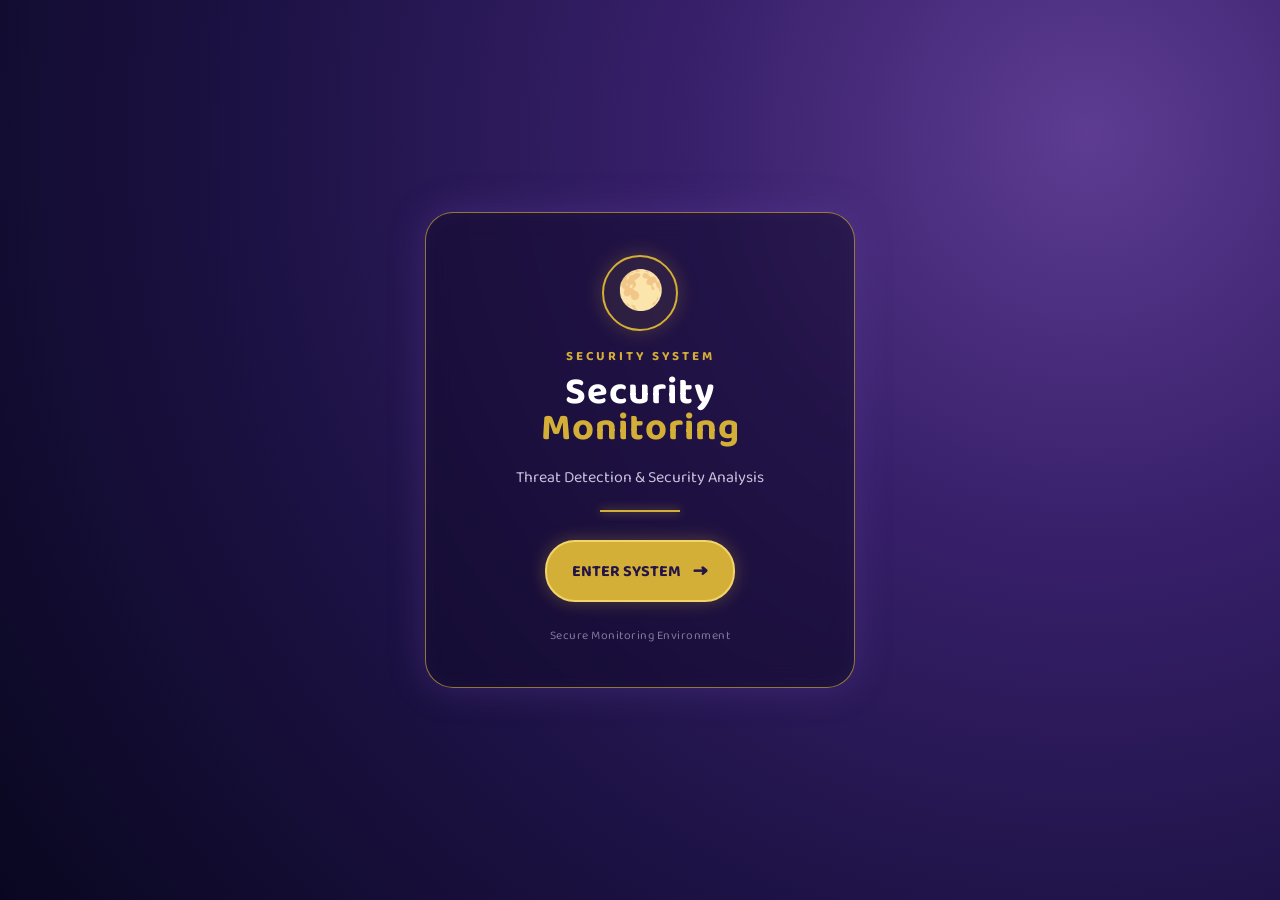
<file: index.html>
<!DOCTYPE html>
<html lang="en">

<head>
    <meta charset="UTF-8">
    <meta name="viewport" content="width=device-width, initial-scale=1.0">

    <title>Security Monitoring System</title>

    <link rel="preconnect" href="https://fonts.googleapis.com">
    <link rel="preconnect" href="https://fonts.gstatic.com" crossorigin>

    <link
        href="https://fonts.googleapis.com/css2?family=Baloo+2:wght@400;500;600;700&display=swap"
        rel="stylesheet">

    <link rel="stylesheet" href="style.css">
</head>

<body>

    <main class="launcher">

        <div class="security-icon">
            🌕
        </div>

        <p class="system-label">SECURITY SYSTEM</p>

        <h1>
            Security<br>
            <span>Monitoring</span>
        </h1>

        <p class="subtitle">
            Threat Detection &amp; Security Analysis
        </p>

        <div class="gold-line"></div>

        <a href="Splash_screen/splash.html" class="enter-button">
            ENTER SYSTEM
            <span>→</span>
        </a>

        <p class="version">
            Secure Monitoring Environment
        </p>

    </main>

</body>

</html>
</file>
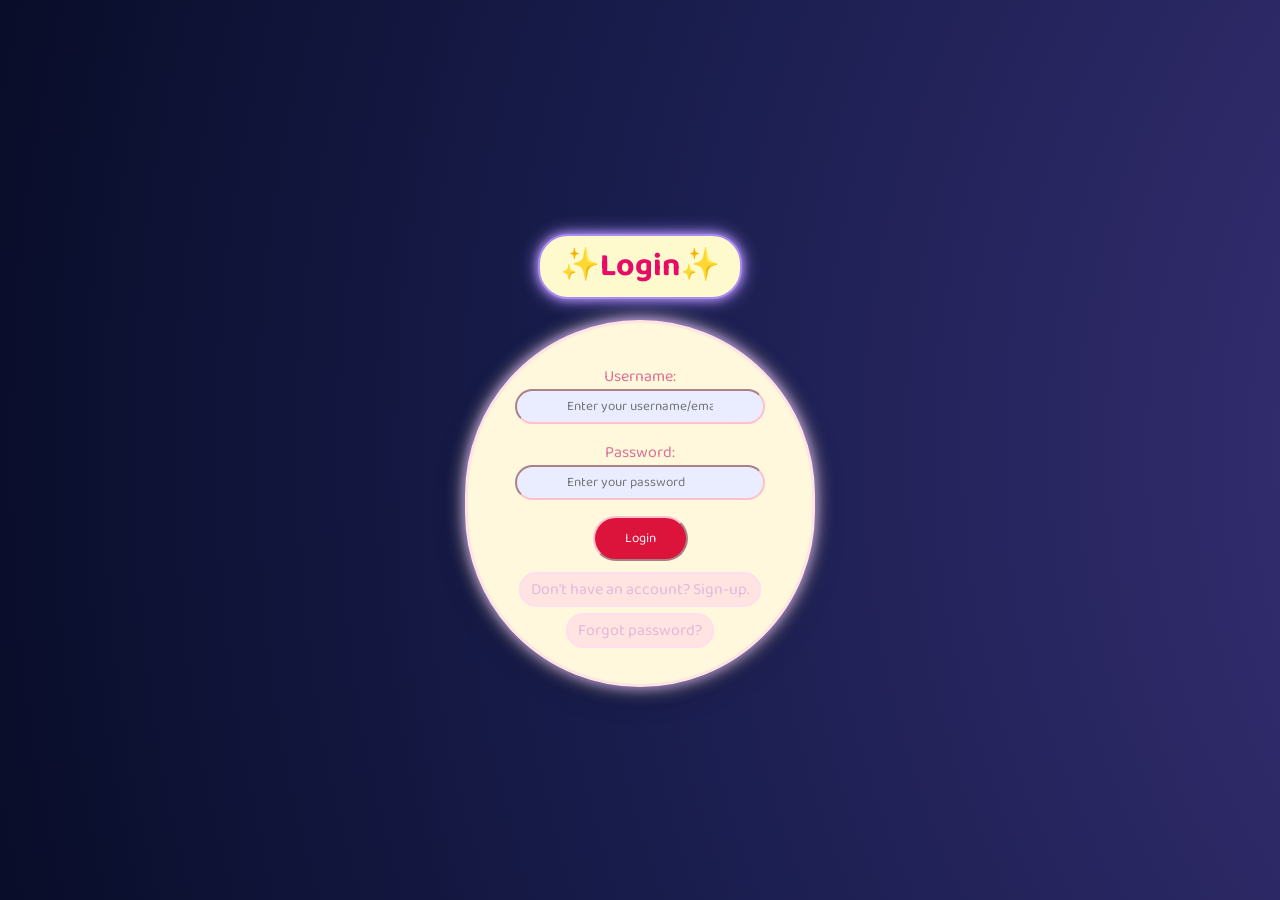
<file: Login_screen/login.html>
<!DOCTYPE html>
<html>
  <head>
    <title>Meowsin</title>

    <meta charset="UTF-8">
    <meta name="viewport" content="width=device-width, initial-scale=1.0">

    <link rel="preconnect" href="https://fonts.googleapis.com">
    <link rel="preconnect" href="https://fonts.gstatic.com" crossorigin>

    <link
        href="https://fonts.googleapis.com/css2?family=Baloo+2:wght@400;500;600;700&display=swap"
        rel="stylesheet">

    
    <link rel= "stylesheet" href= "login.css">
  </head>
  
  <body>

   <center> <h1>✨Login✨</h1>

  <form>

    <p>
      <label for="login">Username:</label><br>
      <input type="text" id="login" name="login" placeholder="Enter your username/email" required>
    </p>

    <p>
      <label for="password">Password:</label><br>
      <input type="password" id="password" name="password" placeholder="Enter your password" required>
    </p>

    <p><button type="submit" id="submit">Login</button></p>

    <p><a href="signup.html">Don't have an account? Sign-up.</a></p>

   <p><a href="forgotpass.html">Forgot password?</a></p>

  </form>

</body>
  </html>
</file>
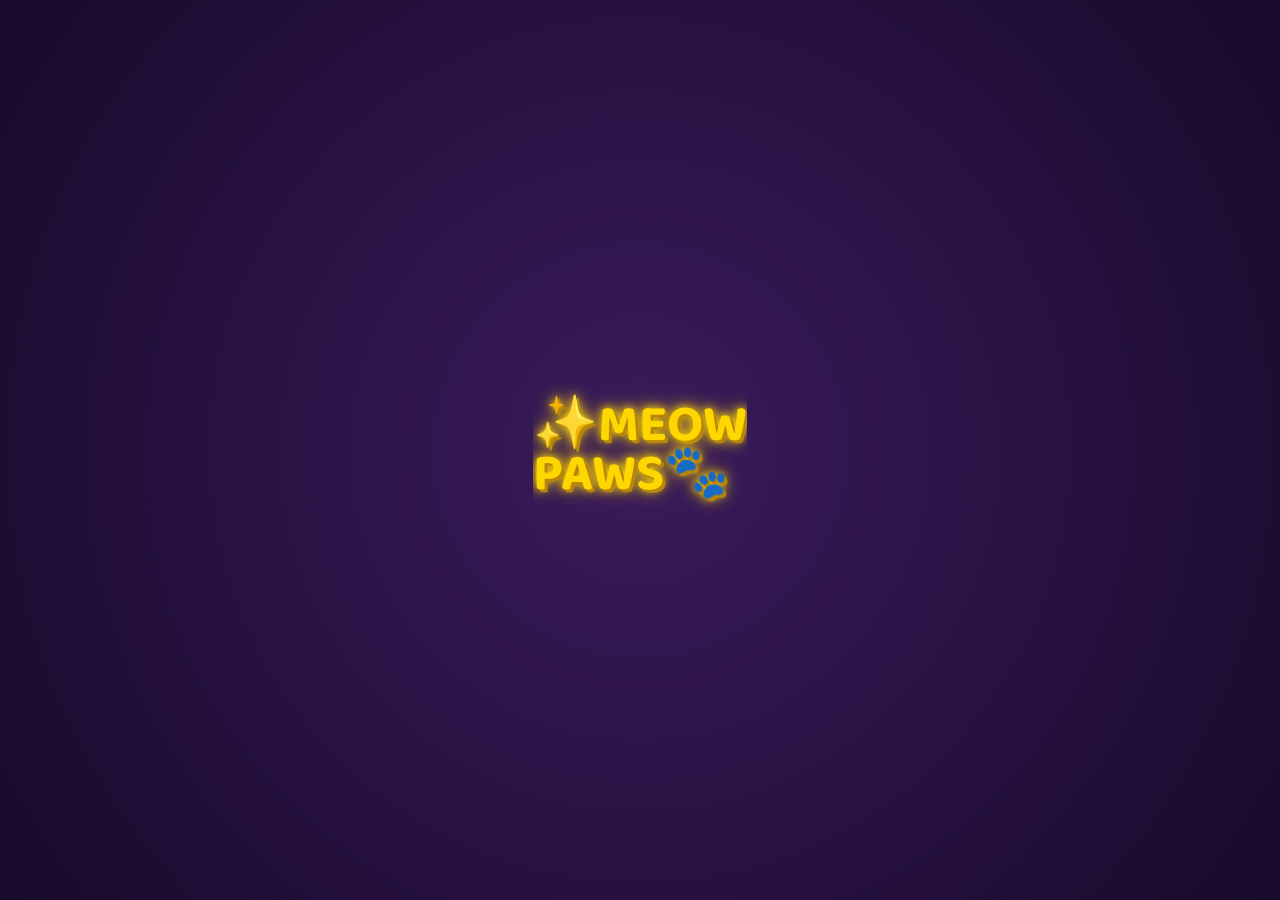
<file: Splash_screen/splash.html>
<!DOCTYPE html>
<html lang="en">
<head>
    <meta charset="UTF-8">
    <meta name="viewport" content="width=device-width, initial-scale=1.0">

    <title>Security System</title>
    <link rel="preconnect" 
      href="https://fonts.googleapis.com">
    <link rel="preconnect"
      href="https://fonts.gstatic.com" crossorigin>

    <link 
      href="https://fonts.googleapis.com/css2?family=Baloo+2:wght@400;500;600;700&display=swap" 
      rel="stylesheet">
  
    <link rel= "stylesheet" href= "splash.css">
</head>

<body>

    <div id="splash-screen">
        <h1> <br>
          ✨MEOW <br> PAWS🐾 
        <br> <br> </h1>
    </div>

    <script src="splash.js"></script>

  
</body>
  </html>
</file>
<file: style.css>
* {
    box-sizing: border-box;
}

body {
    margin: 0;
    min-height: 100vh;

    display: flex;
    justify-content: center;
    align-items: center;

    font-family: "Baloo 2", sans-serif;

    background:
        radial-gradient(
            circle at 85% 15%,
            #5d3c91 0%,
            #38206b 30%,
            #1d1245 62%,
            #090720 100%
        );

    color: white;

    overflow: hidden;
}


/* Main launcher */

.launcher {
    width: 88%;
    max-width: 430px;

    padding: 42px 25px;

    text-align: center;

    border: 1px solid rgba(212, 175, 55, 0.65);
    border-radius: 28px;

    background: rgba(17, 10, 43, 0.55);

    box-shadow:
        0 0 35px rgba(103, 70, 170, 0.35),
        inset 0 0 25px rgba(255, 255, 255, 0.03);

    backdrop-filter: blur(12px);
}


/* Shield */

.security-icon {
    width: 76px;
    height: 76px;

    margin: 0 auto 15px;

    display: flex;
    justify-content: center;
    align-items: center;

    font-size: 38px;

    border: 2px solid #d4af37;
    border-radius: 50%;

    background: rgba(212, 175, 55, 0.08);

    box-shadow:
        0 0 20px rgba(212, 175, 55, 0.25);
}


/* Small title */

.system-label {
    margin: 0;

    color: #d4af37;

    font-size: 13px;
    font-weight: 700;

    letter-spacing: 3px;
}


/* Main heading */

h1 {
    margin: 8px 0 5px;

    font-size: 38px;
    line-height: 0.95;
    font-weight: 700;

    letter-spacing: 1px;
}

h1 span {
    color: #d4af37;
}


/* Subtitle */

.subtitle {
    margin: 18px 0 20px;

    color: #c9c1dd;

    font-size: 16px;
}


/* Gold divider */

.gold-line {
    width: 80px;
    height: 2px;

    margin: 0 auto 28px;

    background: #d4af37;

    box-shadow:
        0 0 10px rgba(212, 175, 55, 0.7);
}


/* Enter button */

.enter-button {
    display: inline-flex;

    align-items: center;
    justify-content: center;
    gap: 12px;

    min-width: 190px;

    padding: 12px 22px;

    color: #241447;
    background: #d4af37;

    border: 2px solid #f1d56a;
    border-radius: 30px;

    font-size: 16px;
    font-weight: 700;

    text-decoration: none;

    box-shadow:
        0 0 18px rgba(212, 175, 55, 0.3);

    transition:
        transform 0.2s ease,
        box-shadow 0.2s ease;
}

.enter-button span {
    font-size: 21px;
}

.enter-button:active {
    transform: scale(0.96);
}


/* Bottom text */

.version {
    margin: 24px 0 0;

    color: #81789e;

    font-size: 12px;
    letter-spacing: 0.5px;
  }
</file>
<file: Login_screen/login.css>
body {
  min-height: 100vh;
  margin: 0;
  display: flex;
  justify-content: center;
  align-items: center;

  font-family: "Baloo 2", sans-serif;

  background: radial-gradient(
    circle at 150%,
    #5a478f,
    #302b6b,
    #191d4d,
    #090d29
  );
}

form  {
  
  width: 80%;
  box-shadow: 0 8px 30px rgba(0, 0, 0, 0.25),
    0 0 8px hwb(258 55% 6%),
    0 0 18px mistyrose;
  align-items:center;
  background: cornsilk;  
  border: 3px solid mistyrose;
  border-radius: 360px;
  
  
  max-width: 400px;
  
  padding: 25px;
}
  
 input {
  background: #e9edff;
  color:#8b82a8;
  width : 50%;
  padding: 5px 50px;
  border-radius: 20px;
  border-color: pink;
  font-family: "Baloo 2", sans-serif;
  
}

#submit{
  background: crimson;
  color: lavenderblush;
  border-radius: 30px;
  border-color: pink;
  padding: 10px 30px;
  font-family: "Baloo 2", sans-serif;
}

label {
  color:palevioletred;
  
}

input:focus {
  background: lavenderblush;
  color: lightsalmon;
  outline : none;
}

h1{
  border-radius: 30px;
  background:lemonchiffon;
  color:hwb(335 4% 9%);
  padding: 5px 15px;
  max-width: 170px;
  border:2px solid hwb(258 55% 6%);
  text-align: center;
  box-shadow: 0 0 8px hwb(258 55% 6%),
    0 0 18px hwb(258 55% 6%);
}

a {
  color: hwb(311 72% 11%);
  font-family: "Baloo 2", sans-serif;

  background: mistyrose;

  border-radius: 30px;
  border: 2px solid hwb(325 87% 0%);

  padding: 3px 10px;

  text-decoration: none;
}
</file>
<file: Splash_screen/splash.css>
* {
    margin: 0;
    padding: 0;
    box-sizing: border-box;
}

body {
    min-height: 100vh;
    display: flex;
    justify-content: center;
    align-items: center;
    background: radial-gradient(
    circle,
    #3a1b5c,
    #180A2A
);
}

#splash-screen {
    width: 100%;
    height: 100vh;
    display: flex;
    justify-content: center;
    align-items: center;
    
}

#splash-screen h1 {
    font-size: 52px;
    font-family: "Baloo 2", sans-serif;
    color: Gold;
    font-weight: 700;
    line-height: 0.95;
    text-shadow:3px 3px 0px darkgoldenrod,
    0 0 8px Gold,
    0 0 18px Gold;
    
    animation: splash 5s ease-in-out forwards;

    transition: opacity 0.6s ease;
}

@keyframes splash {
    0% {
        clip-path: inset(0 100% 100% 0);
    }

    20% {
        clip-path: inset(0 0 0 0);
    }

    30% {
        clip-path: inset(0 0 100% 0);
    }

    40% {
        clip-path: inset(0 100% 100% 0);
    }
  
    50% {
       clip-path: inset(0 0 0 0);
    }

    90% {
       clip-path: inset(0 100% 0 100%);
    }

    100% {
       clip-path: inset(0 0 0 0);
    }
}

#splash-screen.hide {
    opacity: 0;
  }
</file>
